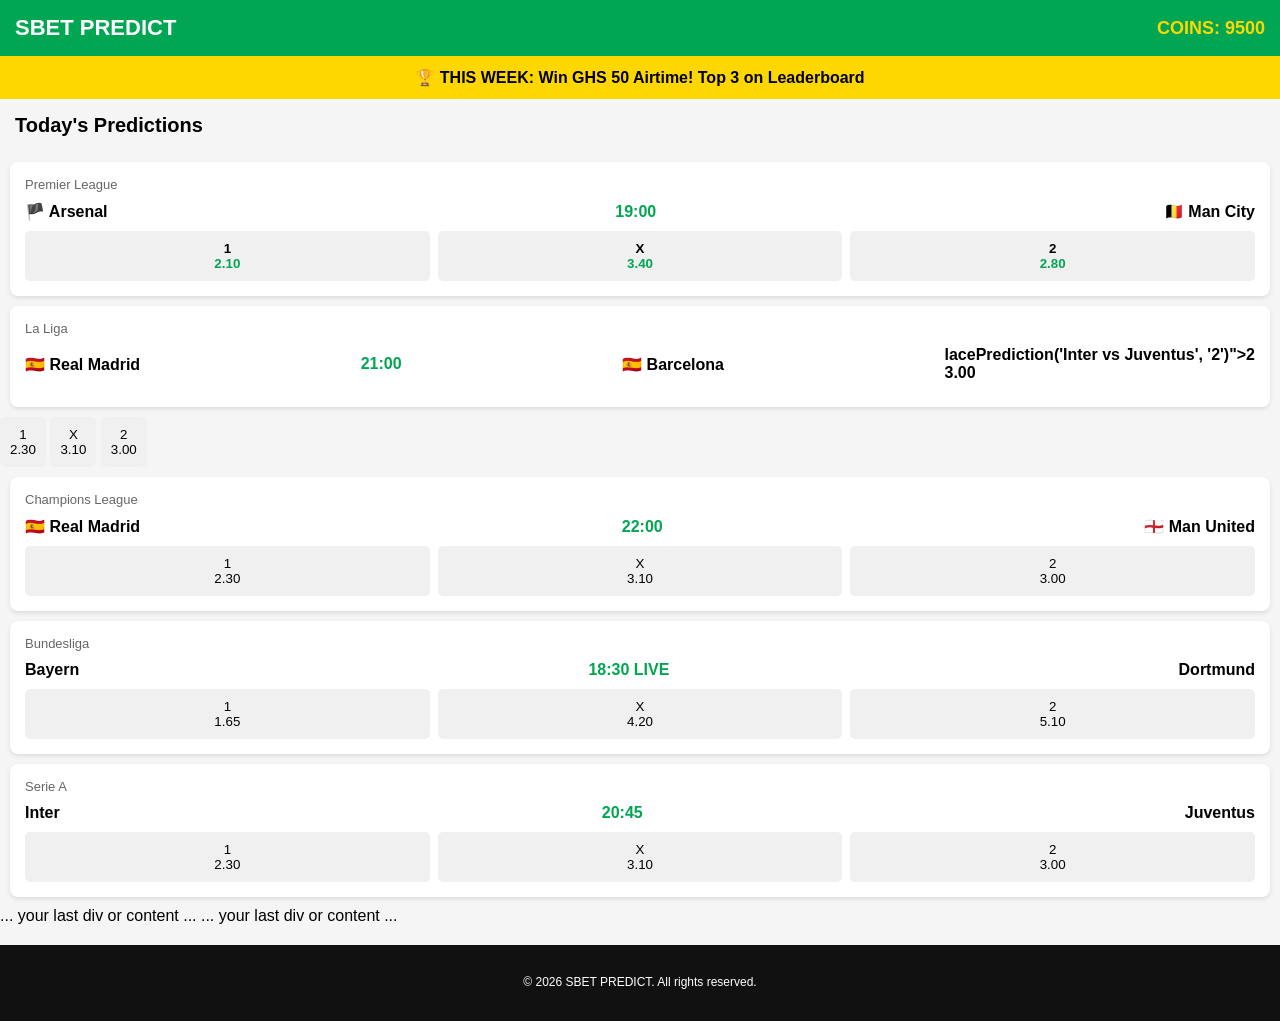
<file: index.html>
<!DOCTYPE html>
<html>
<head>
<script async src="https://pagead2.googlesyndication.com/pagead/js/adsbygoogle.js?client=ca-pub-1013888207505538"
     crossorigin="anonymous"></script>
<meta name="viewport" content="width=device-width, initial-scale=1.0">
<style>
body { background:#f5f5f5; color:#000; font-family:Arial; margin:0; padding:0; }
.header { background:#00a651; color:#fff; padding:15px; display:flex; justify-content:space-between; align-items:center; }
.header h1 { margin:0; font-size:22px; }
.coins { color:#FFD700; font-weight:bold; font-size:18px; }
.banner { background:#FFD700; color:#000; text-align:center; padding:12px; font-weight:bold; }
.title { padding:15px; font-size:20px; font-weight:bold; }
.match { background:#fff; margin:10px; padding:15px; border-radius:8px; box-shadow:0 2px 4px rgba(0,0,0,0.1); }
.league { font-size:13px; color:#666; }
.teams { display:flex; justify-content:space-between; align-items:center; margin:10px 0; font-weight:bold; }
.time { color:#00a651; }
.buttons { display:flex; gap:8px; }
.btn { flex:1; background:#f0f0f0; border:none; padding:10px; border-radius:5px; text-align:center; cursor:pointer; }
.btn b { display:block; color:#000; }
.btn span { color:#00a651; font-weight:bold; }
.footer { position:fixed; bottom:0; width:100%; background:#fff; display:flex; justify-content:space-around; padding:10px 0; border-top:1px solid #ddd; }
.footer div { text-align:center; font-size:12px; }
.footer-links { text-align:center; padding:80px 10px 10px; font-size:13px; }
.footer-links a { color:#00a651; text-decoration:none; }
</style>
</head>
<body>

<div class="header">
  <h1>SBET PREDICT</h1>
  <div class="coins">COINS: <span id="wallet">9500</span></div>
</div>

<div class="banner">
🏆 THIS WEEK: Win GHS 50 Airtime! Top 3 on Leaderboard
</div>

<div class="title">Today's Predictions</div>

<div class="match">
  <div class="league">Premier League</div>
  <div class="teams">
    <span>🏴 Arsenal</span>
    <span class="time">19:00</span>
    <span>🇧🇪 Man City</span>
  </div>
  <div class="buttons">
    <button class="btn" onclick="placePrediction('Arsenal vs Man City','1')"><b>1</b><span>2.10</span></button>
    <button class="btn" onclick="placePrediction('Arsenal vs Man City','X')"><b>X</b><span>3.40</span></button>
    <button class="btn" onclick="placePrediction('Arsenal vs Man City','2')"><b>2</b><span>2.80</span></button>
  </div>
</div>

<div class="match">
  <div class="league">La Liga</div>
  <div class="teams">
    <span>🇪🇸 Real Madrid</span>
    <span class="time">21:00</span>
    <span>🇪🇸 Barcelona</span>lacePrediction('Inter vs Juventus', '2')">2<br>3.00</button>
  </div>
</div>
    <button class="btn" onclick="placePrediction('Inter vs Juventus', '1')">1<br>2.30</button>
    <button class="btn" onclick="placePrediction('Inter vs Juventus', 'X')">X<br>3.10</button>
    <button class="btn" onclick="placePrediction('Inter vs Juventus', '2')">2<br>3.00</button>
  </div>
</div>

<!-- Champions League -->
<div class="match">
  <div class="league">Champions League</div>
  <div class="teams">
    <span>🇪🇸 Real Madrid</span>
    <span class="time">22:00</span>
    <span>🏴󠁧󠁢󠁥󠁮󠁧󠁿 Man United</span>
  </div>
  <div class="buttons">
    <button class="btn" onclick="placePrediction('Real Madrid vs Barcelona', '1')">1<br>2.30</button>
<button class="btn" onclick="placePrediction('Real Madrid vs Barcelona', 'X')">X<br>3.10</button>
<button class="btn" onclick="placePrediction('Real Madrid vs Barcelona', '2')">2<br>3.00</button>
  </div>
</div><!-- Bundesliga LIVE -->
<div class="match">
  <div class="league">Bundesliga</div>
  <div class="teams">
    <span>Bayern</span>
    <span class="time">18:30 LIVE</span>
    <span>Dortmund</span>
  </div>
  <div class="buttons">
    <button class="btn" onclick="placePrediction('Bayern vs Dortmund', '1')">1<br>1.65</button>
    <button class="btn" onclick="placePrediction('Bayern vs Dortmund', 'X')">X<br>4.20</button>
    <button class="btn" onclick="placePrediction('Bayern vs Dortmund', '2')">2<br>5.10</button>
  </div>
</div>

<!-- Serie A -->
<div class="match">
  <div class="league">Serie A</div>
  <div class="teams">
    <span>Inter</span>
    <span class="time">20:45</span>
    <span>Juventus</span>
  </div>
  <div class="buttons">
    <button class="btn" onclick="placePrediction('Inter vs Juventus', '1')">1<br>2.30</button>
    <button class="btn" onclick="placePrediction('Inter vs Juventus', 'X')">X<br>3.10</button>
    <button class="btn" onclick="placePrediction('Inter vs Juventus', '2')">2<br>3.00</button>
  </div>
</div>

... your last div or content ...
... your last div or content ...

<footer style="text-align:center; padding:20px; background:#111; color:#fff; margin-top:20px;">
  
  <p style="margin-top:10px; font-size:12px;">© 2026 SBET PREDICT. All rights reserved.</p>
</footer>

</body>
</html>
</file>
